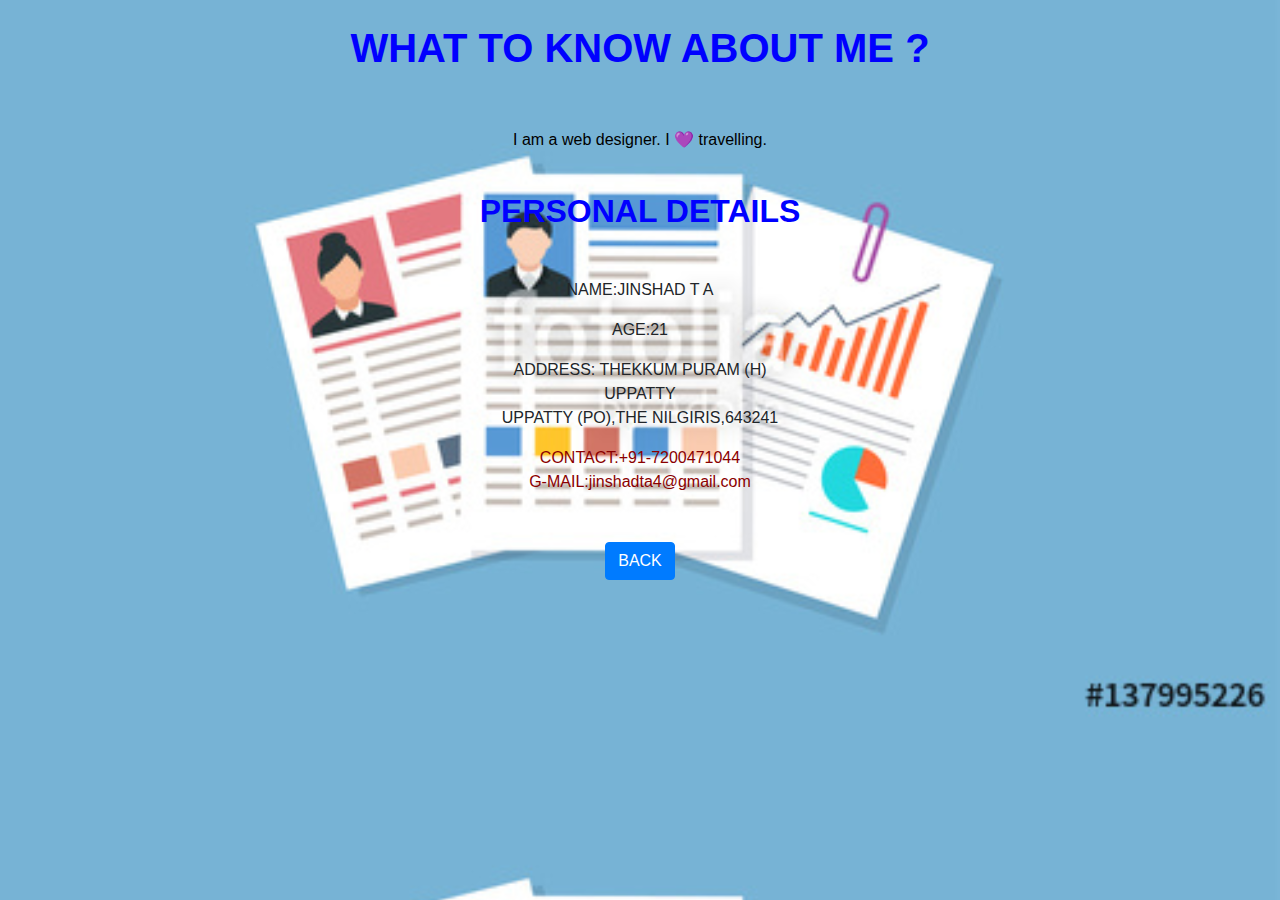
<file: aboutme.html>
<!DOCTYPE html>
<html lang="en" dir="ltr">
  <head>
    <link rel="stylesheet" href="css\aboutme.css">
    <link rel="stylesheet" href="https://cdnjs.cloudflare.com/ajax/libs/twitter-bootstrap/4.3.1/css/bootstrap.min.css">
    <meta charset="utf-8">
    <title></title>
    <style>
      body
      {
        background-image: url("aboutme.jpg");
        background-size: cover;

      }
    </style>
  </head>
  <body>

<table cellspacing=20>
   <tr><br>
     <h1>  <strong><center>WHAT TO KNOW ABOUT ME ? <center> </strong></h1> <br>
   </tr><br>
   <tr><center><p> I am a web designer. I 💜 travelling.</p> <center></tr>
</table><br>

<table>
  <h2><strong> <center> PERSONAL DETAILS</strong><center></h2><br>
</table>

<table>
  <tr><p><center>NAME:JINSHAD T A</center></p></tr>
  <tr><p><center>AGE:21</center></p>  </tr>
  <tr> <p><center>
     ADDRESS:
      THEKKUM PURAM (H) <br>
      UPPATTY<br>
      UPPATTY (PO),THE NILGIRIS,643241
      <br></center></p>
  </tr>
  <tr><p2><center>CONTACT:+91-7200471044</center></p2> </tr>
  <tr><p2><center>G-MAIL:jinshadta4@gmail.com</center></p2></tr>
</table><br><br>

  <center><a href="index.html" class="btn btn-primary login_class" >  BACK </button> </a></center>
  </body>
</html>
</file>
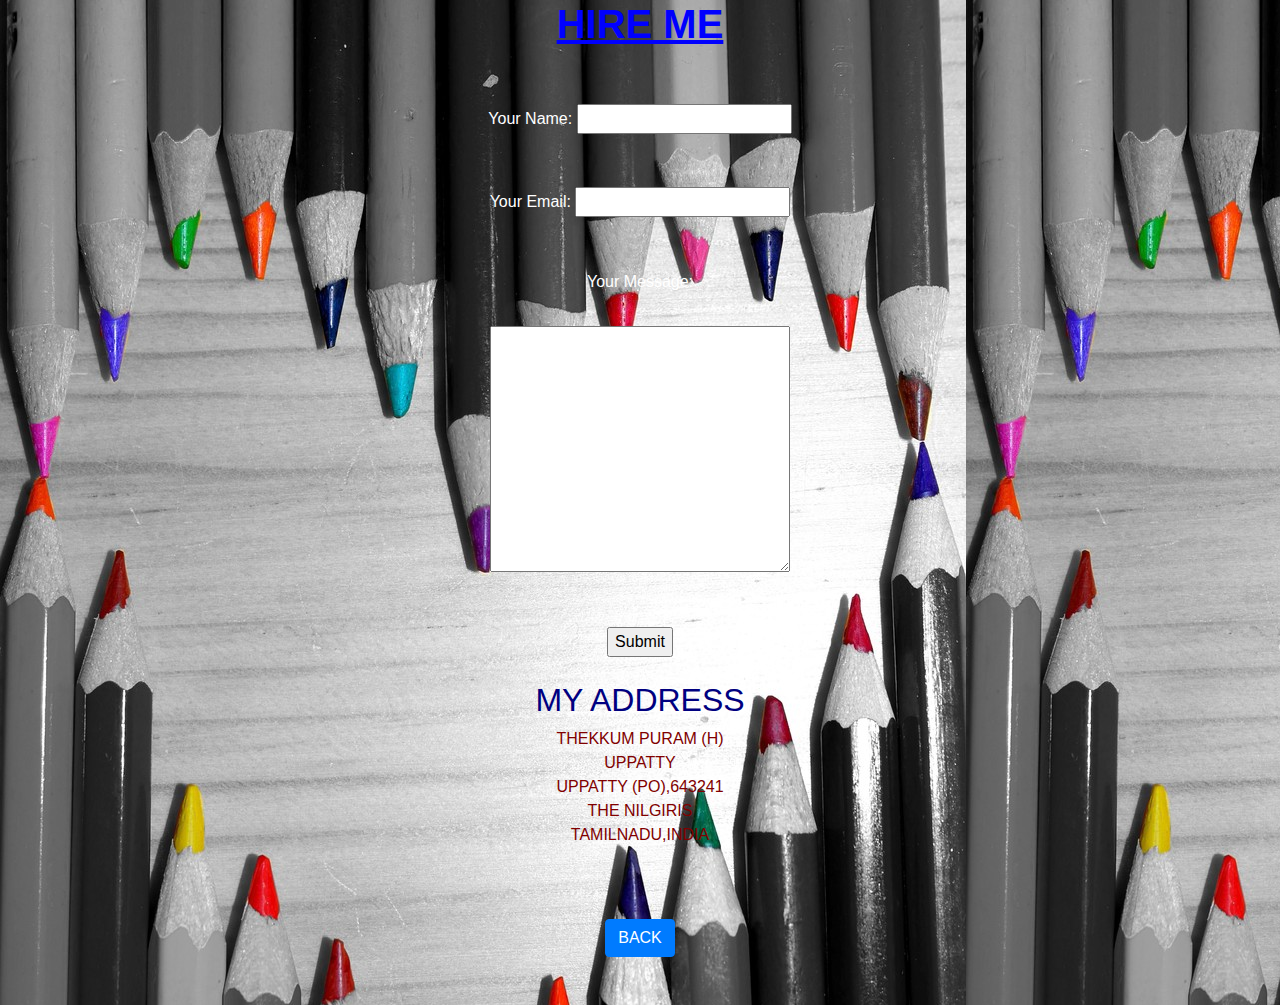
<file: hireme.html>
<!DOCTYPE html>
<html lang="en" dir="ltr">
  <head>
    <style>
      body
      {
        background-image: url("hireme.jpg");
      }
    </style>
    <link rel="stylesheet" href="https://cdnjs.cloudflare.com/ajax/libs/twitter-bootstrap/4.3.1/css/bootstrap.min.css">
    <link rel="stylesheet" href="css\hireme.css">
    <meta charset="utf-8">
    <title></title>
  </head>
  <body>

  <h1><strong><center><u> HIRE ME </u></center></strong></h1>
   <br> <br>
    <form action="mailto:aswanthp13@gmail.com" mathod="post" enctype="text/plain">
<table>

    <tr>
      <center>
      <label> Your Name:</label>

      <input type="text" name="yourName" value=""><br> <br>   <br>
      </center>
    </tr>

    <tr>
      <center>
        <label> Your Email:</label>

        <input type="email" name="yourEmail" value=""><br> <br>    <br>
      </center>
    </tr>

    <tr>
      <center>
        <label> Your Message:</label> <br><br>
        <textarea name="name" rows="10" cols="30"></textarea><br> <br>    <br>
      </center>
    </tr>

    <tr>
      <center>
          <input type="submit" name=""><br><br>
      </center>
    </tr>

    <tr>
      <center>
          <h2>MY ADDRESS</h2>
        <p1> THEKKUM PURAM (H)<br>UPPATTY<br>UPPATTY (PO),643241<br>THE NILGIRIS<br>TAMILNADU,INDIA <p1>
      </center>
    </tr><br><br>

</table>
</form>
 <br>

 <center><a href="index.html" class="btn btn-primary login_class" >  BACK </button> </a></center><br>
 <br>



  </body>
</html>
</file>
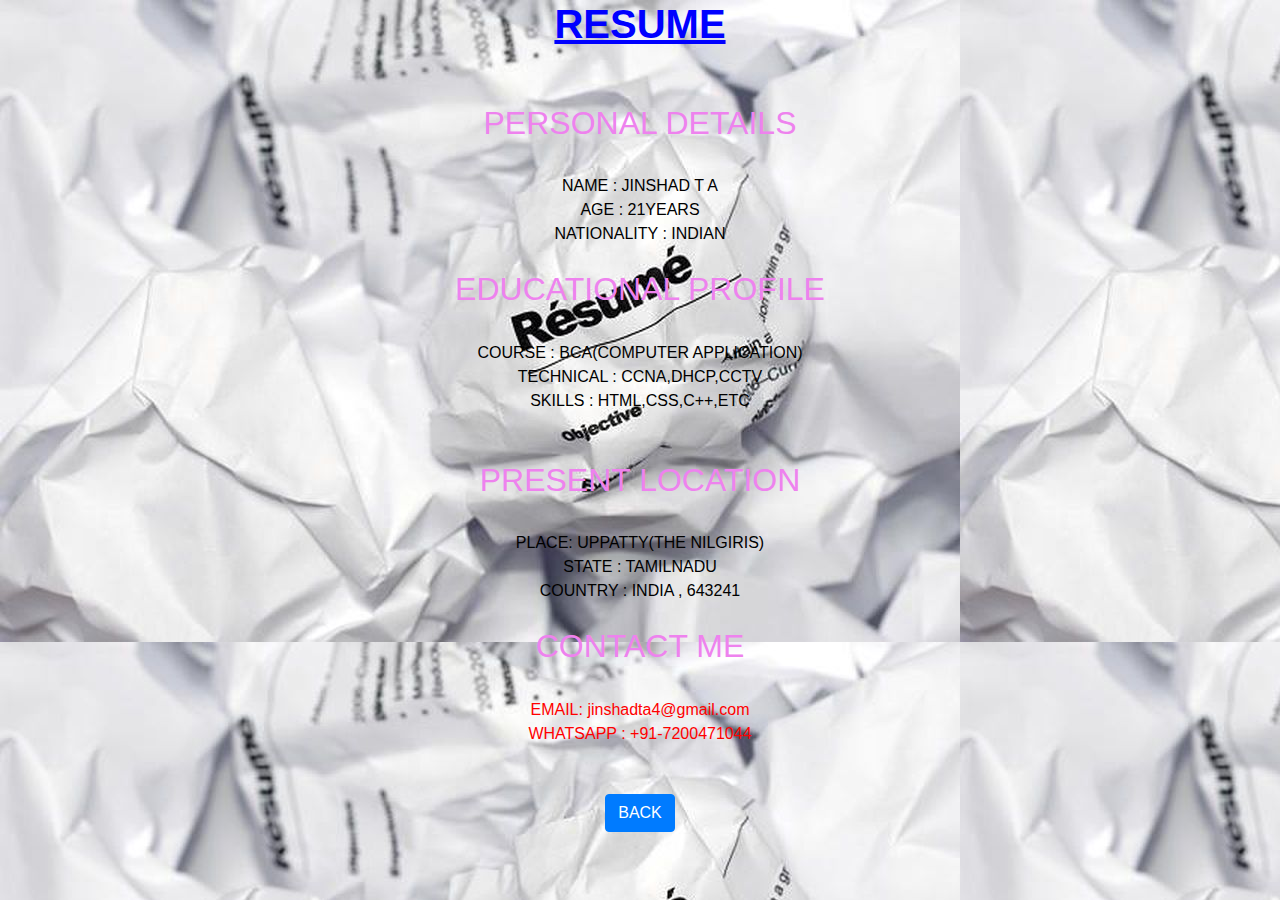
<file: resume.html>
<!DOCTYPE html>
<html lang="en" dir="ltr">
  <head>
    <style>
      body
      {
        background-image: url("resume.jpg");
      }
    </style>

    <meta charset="utf-8">
    <link rel="stylesheet" href="css\resume.css">
<link rel="stylesheet" href="https://cdnjs.cloudflare.com/ajax/libs/twitter-bootstrap/4.3.1/css/bootstrap.min.css">
  </head>
  <body>

    <h1> <u><center><strong>RESUME</strong></center></u> </h1>

          <table cellspacing=20>
             <center>
               <br><br>
               <tr>
                 <h2><center>PERSONAL DETAILS</center></h2><br>
                 <p1><center>NAME :  JINSHAD T A</center> </p1>
                 <p1><center>AGE :   21YEARS</center> </p1>
                 <p1><center>NATIONALITY : INDIAN</center> </p1>
               </tr>
               <br>
               <tr>
                 <h2><center>EDUCATIONAL PROFILE </center></h2><br>
                 <p1><center>COURSE :  BCA(COMPUTER APPLICATION)</center> </p1>
                 <p1><center>TECHNICAL : CCNA,DHCP,CCTV</center> </p1>
                 <p1><center>SKILLS : HTML,CSS,C++,ETC</center> </p1>
               </tr>
               <br>

               <br>
               <tr>
                 <h2><center>PRESENT LOCATION</center></h2><br>
                 <p1><center>PLACE: UPPATTY(THE NILGIRIS)</center> </p1>
                 <p1><center>STATE : TAMILNADU </center> </p1>
                 <p1><center>COUNTRY : INDIA , 643241</center> </p1>
               </tr>

               <br>
               <tr>
                 <h2><center>CONTACT ME </center></h2><br>
                 <p2><center>EMAIL: jinshadta4@gmail.com </center> </p2>
                 <p2><center>WHATSAPP : +91-7200471044</center> </p2>
               </tr> <br> <br>

             </center>
          </table>
        <center><a href="index.html" class="btn btn-primary login_class" >  BACK </button> </a></center><br>
    </body>
</html>
</file>
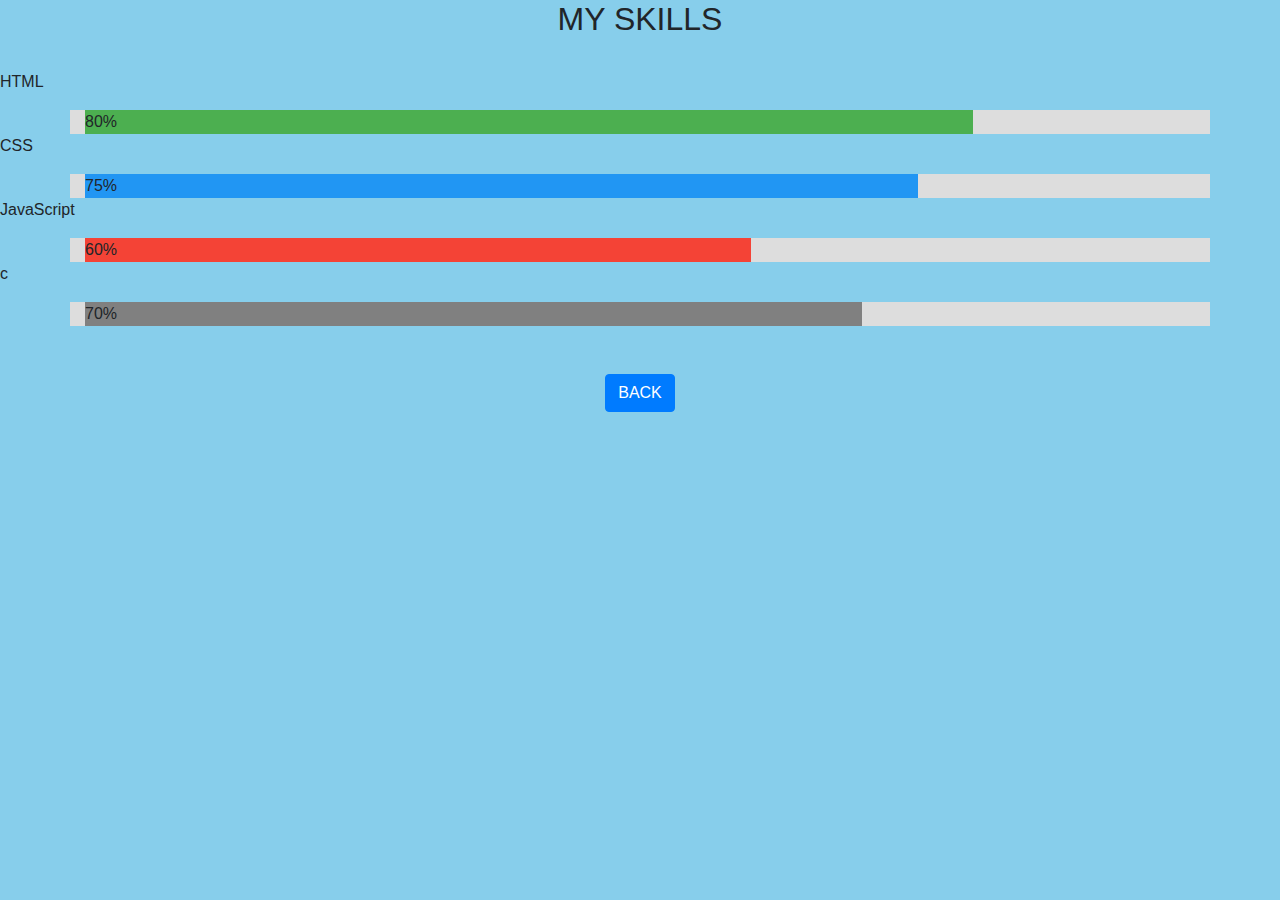
<file: skill.html>
<!DOCTYPE html>
<html lang="en" dir="ltr">
  <head>
      <link rel="stylesheet" href="css\skill.css">
     <link rel="stylesheet" href="https://cdnjs.cloudflare.com/ajax/libs/twitter-bootstrap/4.3.1/css/bootstrap.min.css">
      <style>
        body
        {
          background-color:skyblue;
        }
      </style>

    <meta charset="utf-8">
    <title></title>
  </head>
  <body>

    <table >
      <tr>
        <h2><center> MY SKILLS </center></h2><br>
      </tr>
      <tr>
        <p>HTML</p>
        <div class="container">
          <div class="skill html" >80%</div>
        </div>

      <p>CSS</p>
      <div class="container">
      <div class="skill css">75%</div>
      </div>

     <p>JavaScript</p>
     <div class="container">
     <div class="skill js" >60%</div>
     </div>

     <p>c </p>
     <div class="container">
     <div class="skill c" >70%</div>
     </div>
    </tr>

    </table><br><br>
   <center><a href="index.html" class="btn btn-primary login_class" >  BACK </button> </a></center><br>
  </body>
</html>
</file>
